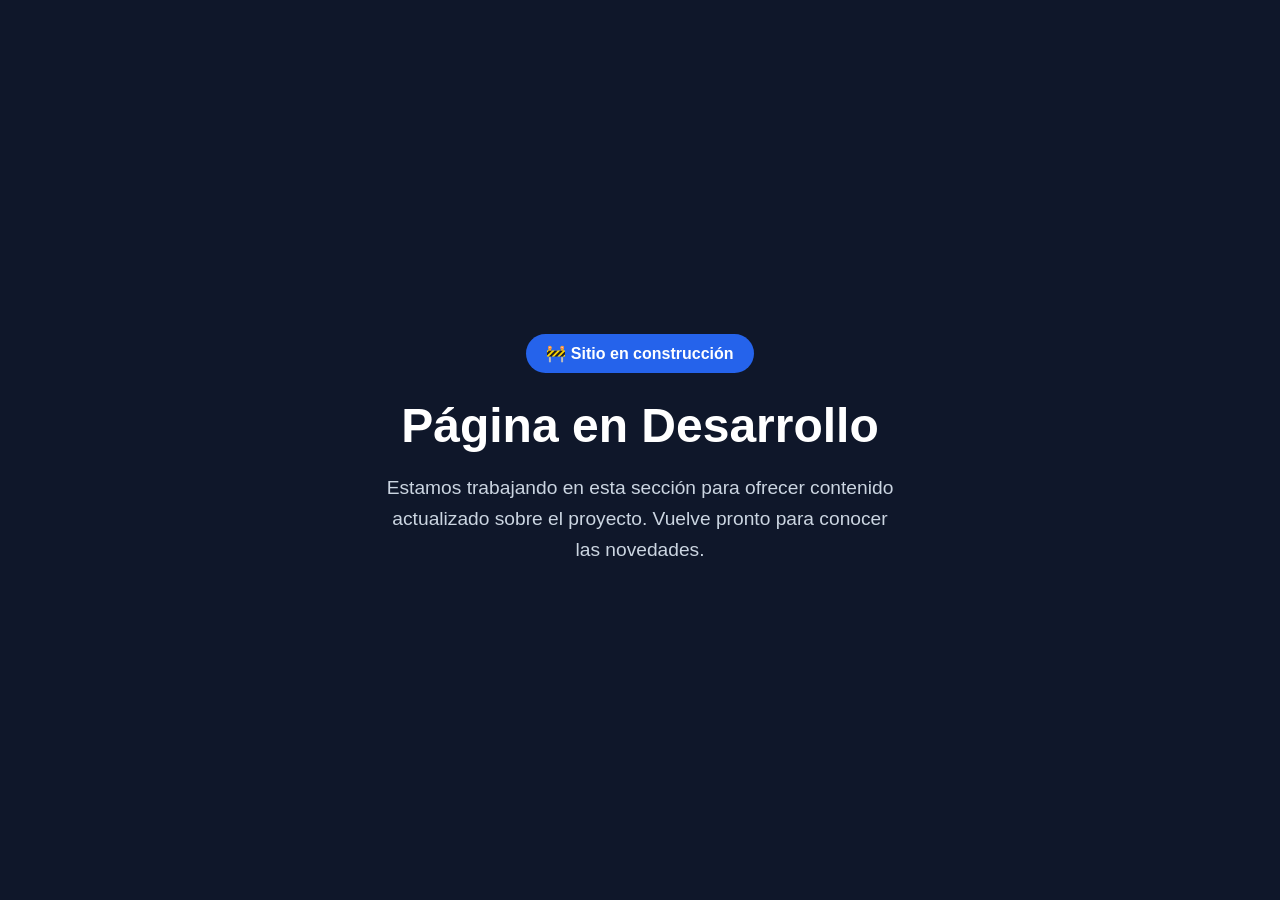
<file: construction-site.html>
<!DOCTYPE html>
<html lang="es">
<head>
    <meta charset="UTF-8">
    <meta name="viewport" content="width=device-width, initial-scale=1.0">
    <title>Página en Desarrollo</title>

    <style>
        *{
            margin:0;
            padding:0;
            box-sizing:border-box;
        }

        body{
            font-family: Arial, sans-serif;
            background:#0f172a;
            color:white;
            display:flex;
            justify-content:center;
            align-items:center;
            min-height:100vh;
            text-align:center;
        }

        .container{
            max-width:600px;
            padding:40px;
        }

        h1{
            font-size:3rem;
            margin-bottom:20px;
        }

        p{
            font-size:1.2rem;
            color:#cbd5e1;
            line-height:1.6;
        }

        .badge{
            display:inline-block;
            background:#2563eb;
            padding:10px 20px;
            border-radius:999px;
            margin-bottom:25px;
            font-weight:bold;
        }
    </style>
</head>
<body>
    <div class="container">
        <div class="badge">🚧 Sitio en construcción</div>

        <h1>Página en Desarrollo</h1>

        <p>
            Estamos trabajando en esta sección para ofrecer contenido actualizado
            sobre el proyecto. Vuelve pronto para conocer las novedades.
        </p>
    </div>
</body>
</html>
</file>
